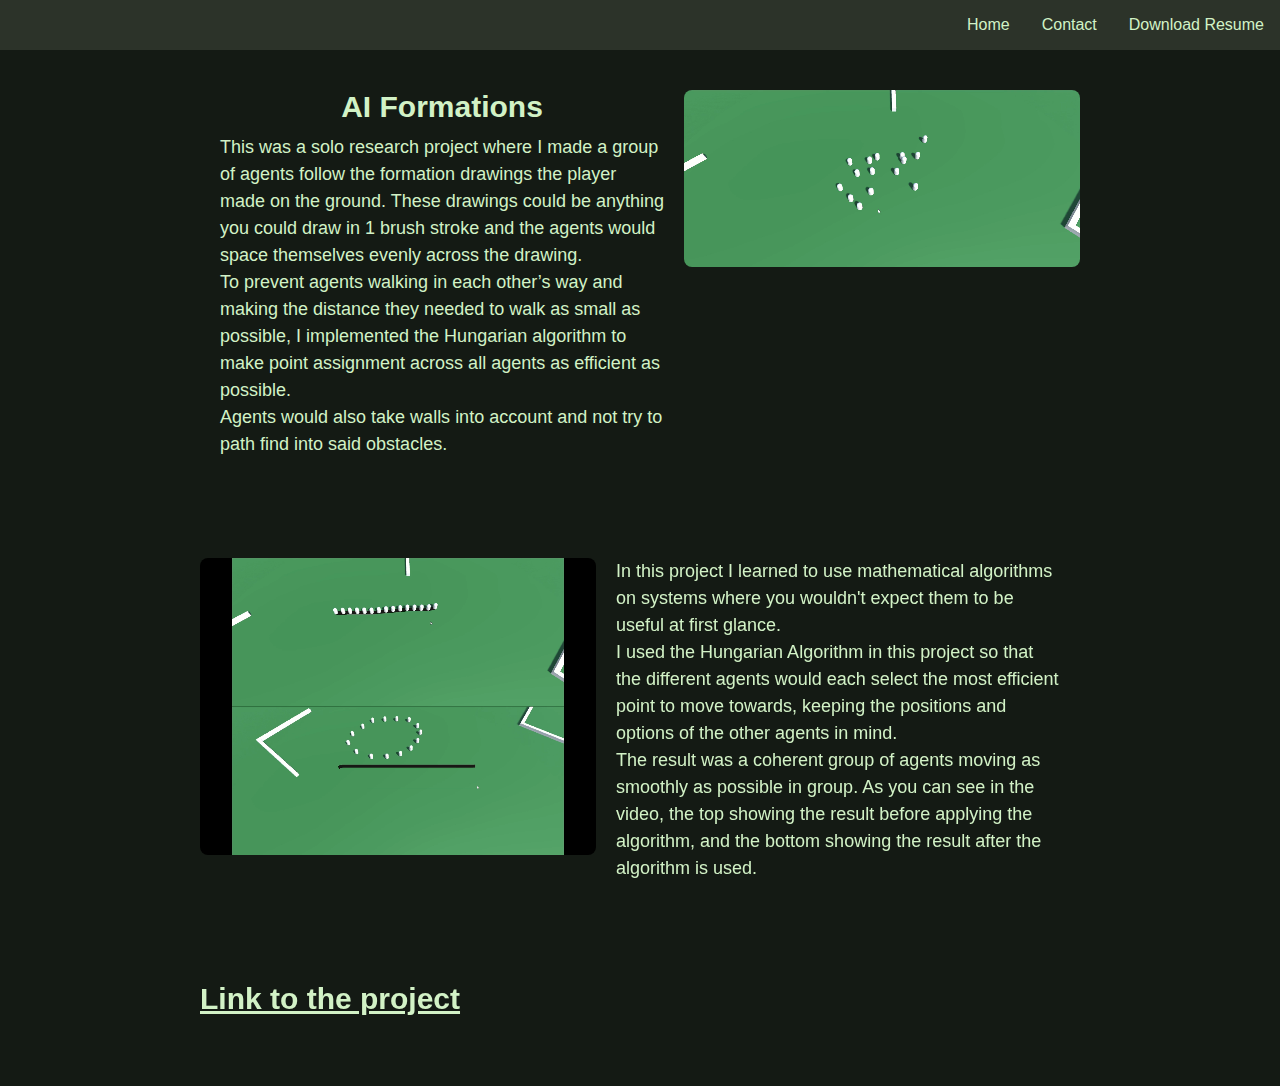
<file: AIFormations.html>
<html lang="en">
<head>
    <meta charset="utf-8">
    <meta name="viewport" content="width=device-width, initial-scale=1.0">
    <title>AIFormations</title>
    <link href="styles.css" rel="stylesheet" />
</head>
<body>
    <!-- Site navigation links-->
    <ul class="navigation">
        <li><a href="siebeboeckx.github.io">Home</a></li>
        <li><a href="/contact.html">Contact</a></li>
        <li><a href="Files/Siebe Boeckx Resume.docx" download="Siebe_Boeckx_Resume.docx">Download Resume</a></li>
    </ul>

    <!-- Plunder 'N Pints info -->
    <div class="video-text-flex-margin">
        <div class="subtitle">
            <h1 class="title">AI Formations</h1>
            <p class="text-content">
                This was a solo research project where I made a group of agents follow the formation drawings the player made on the ground.
                These drawings could be anything you could draw in 1 brush stroke and the agents would space themselves evenly across the drawing.<br>
                To prevent agents walking in each other’s way and making the distance they needed to walk as small as possible,
                I implemented the Hungarian algorithm to make point assignment across all agents as efficient as possible.<br>
                Agents would also take walls into account and not try to path find into said obstacles.
            </p>
        </div>
        <video class="video" autoplay muted loop playsinline>
            <source src="Videos/Research Project.mp4" type="video/mp4" alt="Demo">
        </video>
    </div>

    <div class="video-text-flex-margin">
        <video class="video" autoplay muted loop playsinline>
            <source src="Videos/Before-After.mp4" type="video/mp4" alt="Showcase">
        </video>
        <div class="subtitle">
            <p class="text-content">
                In this project I learned to use mathematical algorithms on systems where you wouldn't expect them to be useful at first glance.<br>
                I used the Hungarian Algorithm in this project so that the different agents would each select the most efficient point to move towards,
                keeping the positions and options of the other agents in mind.<br>
                The result was a coherent group of agents moving as smoothly as possible in group. As you can see in the video, the top showing the result
                before applying the algorithm, and the bottom showing the result after the algorithm is used.
            </p>
        </div>
    </div>

    <div class="image-text-flex-margin">
        <div class="subtitle">
            <p class="title">
                <a href="https://github.com/SiebeBoeckx/gpp-researchtopic-SiebeBoeckx">Link to the project</a>
            </p>
        </div>
    </div>
</body>
</html>
</file>
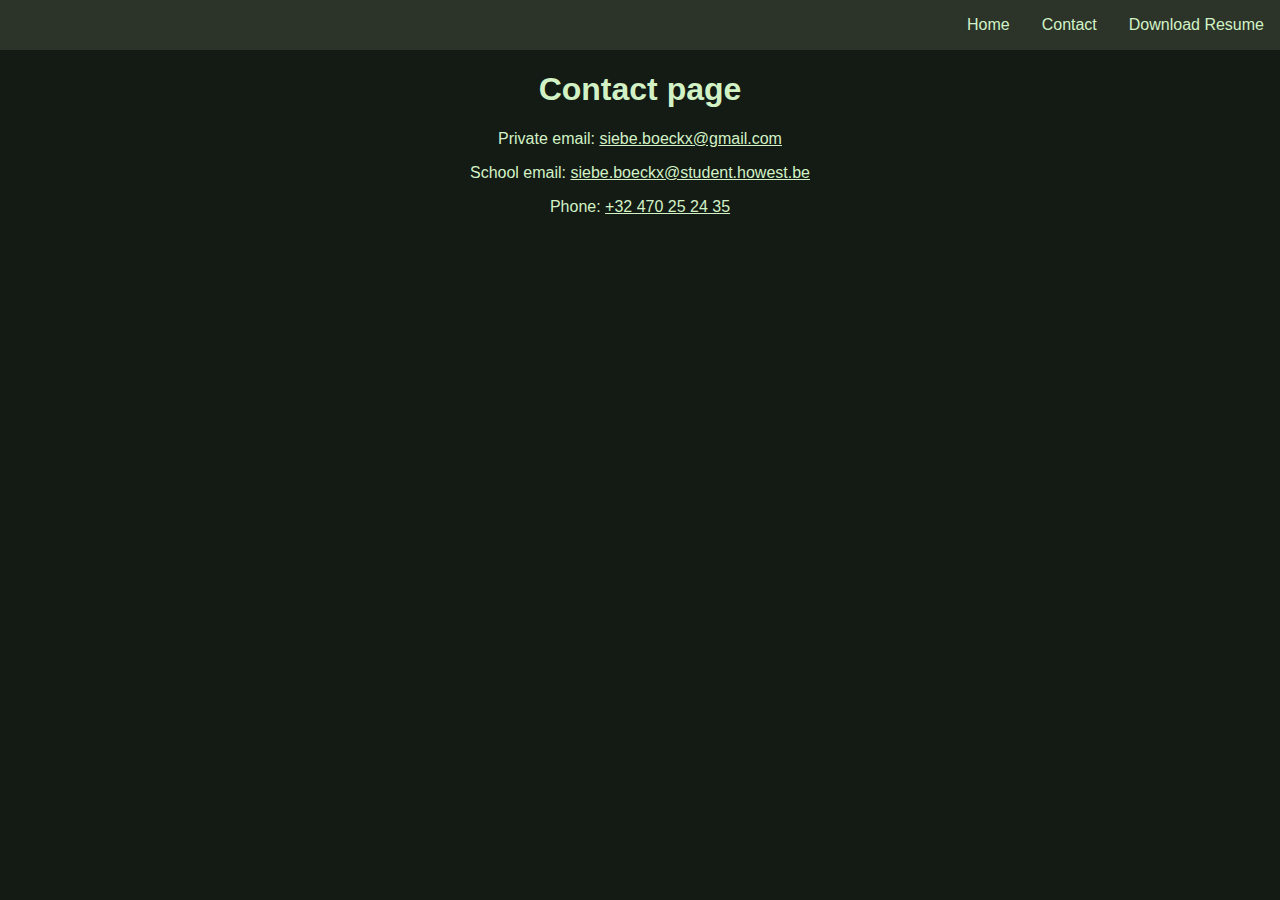
<file: contact.html>
<html lang="en">
<head>
    <meta charset="utf-8">
    <meta name="viewport" content="width=device-width, initial-scale=1.0">
    <title>Contact</title>
    <link href="styles.css" rel="stylesheet" />
</head>
<body>
    <!-- Site navigation links-->
    <ul class="navigation">
        <li><a href="siebeboeckx.github.io">Home</a></li>
        <li><a href="/contact.html">Contact</a></li>
        <li><a href="Files/Siebe Boeckx Resume.docx" download="Siebe_Boeckx_Resume.docx">Download Resume</a></li>
    </ul>

    <h1>Contact page</h1>
    <!-- Contact Information -->
    <div class="contact-info">
        <p>Private email: <a href="siebe.boeckx@gmail.com">siebe.boeckx@gmail.com</a></p>
        <p>School email: <a href="siebe.boeckx@student.howest.be">siebe.boeckx@student.howest.be</a></p>
        <p>Phone: <a href="tel:+32470252435">+32 470 25 24 35</a></p>
    </div>
</body>
</html>
</file>
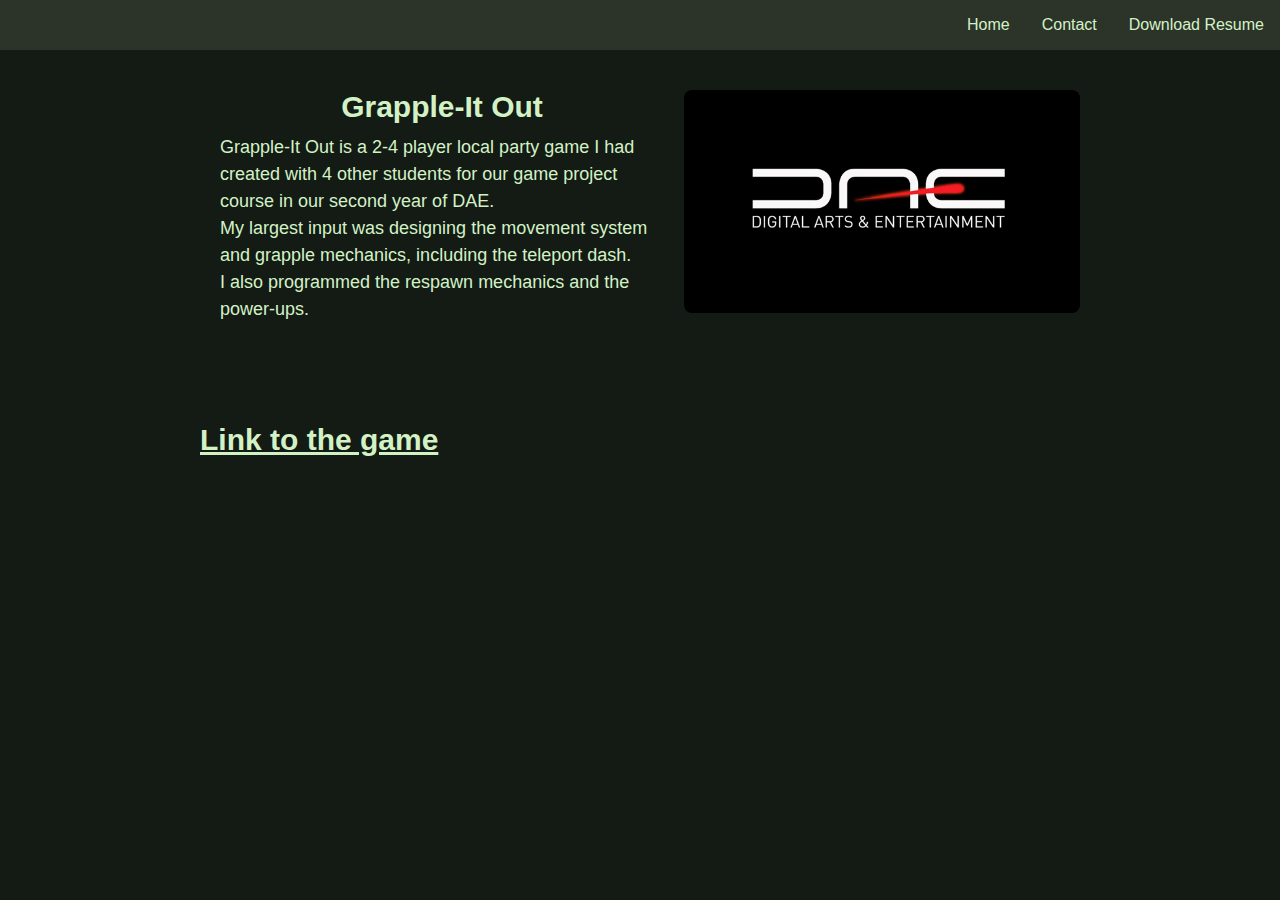
<file: GrappleItOut.html>
<html lang="en">
<head>
    <meta charset="utf-8">
    <meta name="viewport" content="width=device-width, initial-scale=1.0">
    <title>Grapple-It Out</title>
    <link href="styles.css" rel="stylesheet" />
</head>
<body>
    <!-- Site navigation links-->
    <ul class="navigation">
        <li><a href="siebeboeckx.github.io">Home</a></li>
        <li><a href="/contact.html">Contact</a></li>
        <li><a href="Files/Siebe Boeckx Resume.docx" download="Siebe_Boeckx_Resume.docx">Download Resume</a></li>
    </ul>

    <!-- Grapple-It Out info -->
    <div class="video-text-flex-margin">
        <div class="subtitle">
            <h1 class="title">Grapple-It Out</h1>
            <p class="text-content">
                Grapple-It Out is a 2-4 player local party game I had created with 4 other students for our game project course in our second year of DAE.<br>
                My largest input was designing the movement system and grapple mechanics, including the teleport dash.<br>
                I also programmed the respawn mechanics and the power-ups.<br>
            </p>
        </div>
        <video class="video" autoplay muted loop playsinline>
            <source src="Videos/Grapple-It Out.mp4" type="video/mp4" alt="Trailer">
        </video>
    </div>
    <div class="image-text-flex-margin">
        <div class="subtitle">
            <ol class="title" style="list-style-type: none; padding: 0;">
                <li><a href="https://ozikov.itch.io/grappleitout">Link to the game</a></li>
            </ol>
        </div>
    </div>
</body>
</html>
</file>
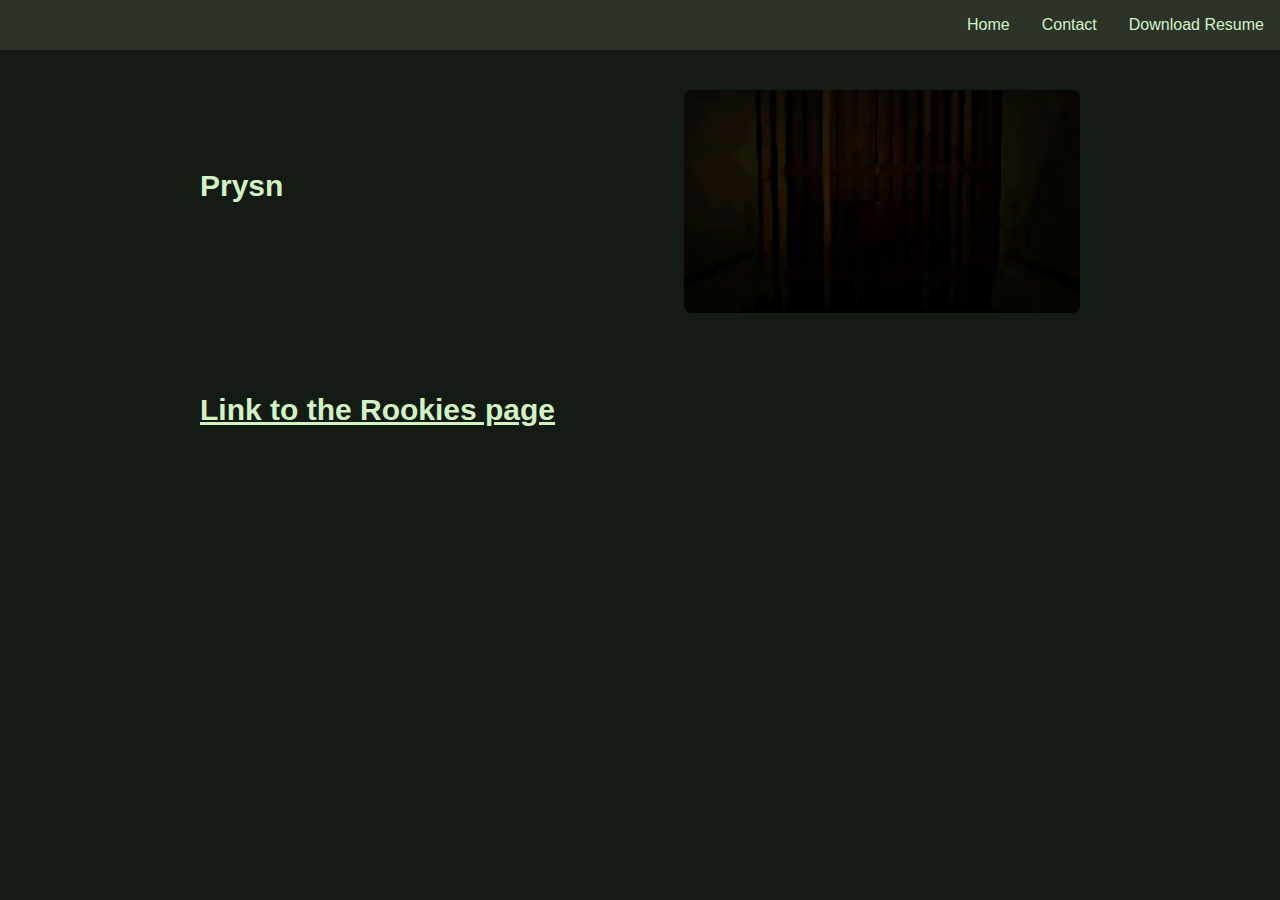
<file: Prysn.html>
<html lang="en">
<head>
    <meta charset="utf-8">
    <meta name="viewport" content="width=device-width, initial-scale=1.0">
    <title>Prysn</title>
    <link href="styles.css" rel="stylesheet" />
</head>
<body>
    <!-- Site navigation links-->
    <ul class="navigation">
        <li><a href="siebeboeckx.github.io">Home</a></li>
        <li><a href="/contact.html">Contact</a></li>
        <li><a href="Files/Siebe Boeckx Resume.docx" download="Siebe_Boeckx_Resume.docx">Download Resume</a></li>
    </ul>

    <!-- Prysn info -->
    <div class="video-text-flex-margin">
        <div class="subtitle">
            <h1 class="title">Prysn</h1>
            <p class="text-content">
                <!-- Text about Prysn-->
            </p>
        </div>
        <video class="video" autoplay muted loop playsinline>
            <source src="Videos/Prysn.mp4" type="video/mp4" alt="Trailer">
        </video>
    </div>
    <div class="image-text-flex-margin">
        <div class="subtitle">
            <ol class="title" style="list-style-type: none; padding: 0;">
                <li><a href="https://www.therookies.co/entries/39400">Link to the Rookies page</a></li>
            </ol>
        </div>
    </div>
</body>
</html>
</file>
<file: styles.css>
body {
    margin: 0;
    background: #141a14;
    text-align: center;
    color: #d2f2c6;
    font-family: 'Chakra Petch', sans-serif;
}

a {
    color: #d2f2c6;
    font-family: 'Chakra Petch', sans-serif;
}

/*#region Navigation*/

.navigation {
    display: flex;
    flex-flow: row wrap;
    justify-content: flex-end;
    list-style: none;
    margin: 0;
    background: #2c3329;
}

    .navigation a {
        text-decoration: none;
        display: block;
        padding: 1em;
        color: #d2f2c6;
    }

        .navigation a:hover {
            background: #394235;
        }

@media all and (max-width: 800px) {
    .navigation {
        justify-content: space-around;
    }
}

@media all and (max-width: 600px) {
    .navigation {
        flex-flow: column wrap;
        padding: 0;
    }

        .navigation a {
            text-align: center;
            padding: 10px;
            border-top: 1px solid rgba(210, 242, 198,0.3);
            border-bottom: 1px solid rgba(0, 0, 0, 0.1);
        }

        .navigation li:last-of-type a {
            border-bottom: none;
        }
}
/*#endregion */

/*#region Image and Text Flexbox */

.image-text-flex {
    display: flex;
    flex-flow: row nowrap;
    justify-content: space-between;
    align-items: center;
    /*padding: 40px;*/
    padding-right: 40px;
    padding-left: 40px;
    background-color: #141a14;
    flex-basis: auto;
}

    .image-text-flex img {
        flex: 1 1 auto;
        max-width: 45%; /* Limit to 45% of the container width */
        max-height: 300px; /* Limit the height for better balance */
        width: auto;
        height: auto;
        border-radius: 8px;
        align-self: flex-start;
        object-fit: contain;
        overflow: hidden;
    }

    .image-text-flex .subtitle {
        color: #d2f2c6;
        padding-bottom: 20px;
        align-self: center;
        /*flex-grow: 1;*/
        justify-content: center;
    }

        .image-text-flex .subtitle .title {
            font-size: 30px; /* Size of the title */
            font-weight: bold; /* Make the title bold */
            margin-bottom: 10px; /* Space between title and subtitle */
            margin-top: 0px;
            text-align: center;
        }

        .image-text-flex .subtitle .text-content {
            font-size: 18px; /* Size of the additional text */
            font-weight: normal;
            line-height: 1.5; /* Adjust line height for better readability */
            margin: 0;
            max-width: 500px;
            text-align: start;
            padding-right: 20px;
            padding-left: 20px;
        }

@media all and (max-width: 900px) {
    .image-text-flex {
        flex-direction: column; /* Stack the image and text on smaller screens */
        align-items: center; /* Center the content */
        padding-left: 20px; /* Adjust padding for smaller screens */
        padding-right: 20px;
    }

        .image-text-flex img {
            align-self: center; /* Center the image when stacked */
            margin-bottom: 20px; /* Add some space below the image */
        }

        .image-text-flex .text-content {
            text-align: center; /* Center text when stacked */
            padding-bottom: 0; /* Remove bottom padding on smaller screens */
        }

            .image-text-flex .text-content .subtitle {
                text-align: center; /* Center subtitle for smaller screens */
                padding-right: 0;
                padding-left: 0;
            }
}

/*#endregion */

/*#region Image and Text Flexbox margin */

.image-text-flex-margin {
    display: flex;
    flex-flow: row nowrap;
    justify-content: space-between;
    align-items: center;
    padding: 40px;
    padding-right: 200px;
    padding-left: 200px;
    background-color: #141a14;
    flex-basis: auto;
}

    .image-text-flex-margin img {
        flex: 1 1 auto;
        max-width: 45%;
        max-height: 300px;
        width: auto;
        height: auto;
        border-radius: 8px;
        align-self: flex-start;
        object-fit: contain;
        overflow: hidden;
    }

    .image-text-flex-margin .subtitle {
        color: #d2f2c6;
        padding-bottom: 20px;
        align-self: center;
        /*flex-grow: 1;*/
        justify-content: center;
    }

        .image-text-flex-margin .subtitle .title {
            font-size: 30px; /* Size of the title */
            font-weight: bold; /* Make the title bold */
            margin-bottom: 10px; /* Space between title and subtitle */
            margin-top: 0px;
            text-align: center;
        }

        .image-text-flex-margin .subtitle .text-content {
            font-size: 18px; /* Size of the additional text */
            font-weight: normal;
            line-height: 1.5; /* Adjust line height for better readability */
            margin: 0;
            max-width: 500px;
            text-align: start;
            padding-right: 20px;
            padding-left: 20px;
        }

@media all and (max-width: 900px) {
    .image-text-flex-margin {
        flex-direction: column; /* Stack the image and text on smaller screens */
        align-items: center; /* Center the content */
        padding-left: 20px; /* Adjust padding for smaller screens */
        padding-right: 20px;
    }

        .image-text-flex-margin img {
            align-self: center; /* Center the image when stacked */
            margin-bottom: 20px; /* Add some space below the image */
        }

        .image-text-flex-margin .text-content {
            text-align: center; /* Center text when stacked */
            padding-bottom: 0; /* Remove bottom padding on smaller screens */
        }

            .image-text-flex-margin .text-content .subtitle {
                text-align: center; /* Center subtitle for smaller screens */
                padding-right: 0;
                padding-left: 0;
            }
}

/*#endregion */

/*#region Video and Text Flexbox margin */

.video-text-flex-margin {
    display: flex;
    flex-flow: row nowrap;
    justify-content: space-between;
    align-items: center;
    padding: 40px;
    padding-right: 200px;
    padding-left: 200px;
    background-color: #141a14;
    flex-basis: auto;
}

    .video-text-flex-margin video {
        flex: 1 1 auto;
        max-width: 45%;
        max-height: 300px;
        width: auto;
        height: auto;
        border-radius: 8px;
        align-self: flex-start;
        object-fit: contain;
    }

    .video-text-flex-margin .subtitle {
        color: #d2f2c6;
        padding-bottom: 20px;
        align-self: center;
        /*flex-grow: 1;*/
        justify-content: center;
    }

        .video-text-flex-margin .subtitle .title {
            font-size: 30px; /* Size of the title */
            font-weight: bold; /* Make the title bold */
            margin-bottom: 10px; /* Space between title and subtitle */
            margin-top: 0px;
            text-align: center;
        }

        .video-text-flex-margin .subtitle .text-content {
            font-size: 18px; /* Size of the additional text */
            font-weight: normal;
            line-height: 1.5; /* Adjust line height for better readability */
            margin: 0;
            max-width: 500px;
            text-align: start;
            padding-right: 20px;
            padding-left: 20px;
        }

@media all and (max-width: 900px) {
    .video-text-flex-margin {
        flex-direction: column; /* Stack the image and text on smaller screens */
        align-items: center; /* Center the content */
        padding-left: 20px; /* Adjust padding for smaller screens */
        padding-right: 20px;
    }

        .video-text-flex-margin video {
            align-self: center; /* Center the image when stacked */
            margin-bottom: 20px; /* Add some space below the image */
        }

        .video-text-flex-margin .text-content {
            text-align: center; /* Center text when stacked */
            padding-bottom: 0; /* Remove bottom padding on smaller screens */
        }

            .video-text-flex-margin .text-content .subtitle {
                text-align: center; /* Center subtitle for smaller screens */
                padding-right: 0;
                padding-left: 0;
            }
}

/*#endregion */

/*#region Projects*/

.video-wrapper {
    width: calc(100% - 40px); /* Full width minus total padding (20px on each side) */
    display: flex;
    justify-content: center;
    padding: 20px;
    padding-top: 10px;
}

.video-container {
    display: flex;
    width: 100%;
    justify-content: space-between;
    gap: 10px; /* Space between video items */
}

.video-item {
    position: relative;
    flex: 1; /* Each video takes an equal share of the space */
    overflow: hidden;
    border-radius: 10px;
    box-shadow: 0 4px 8px rgba(0, 0, 0, 0.1);
    transition: flex 0.5s ease, transform 0.5s ease;
    height: 450px; /* Set a constant height for the videos */
    background-color: #202920;
    border: 2px solid #415441;
}

    .video-item:hover {
        flex: 4; /* When hovered, this item expands to take 3x the space */
    }

        .video-item:hover ~ .video-item {
            flex: 1; /* Non-hovered items shrink */
        }

.vid {
    width: 100%;
    height: 100%;
    display: block;
}

.overlay {
    position: absolute;
    top: 0;
    left: 0;
    width: 100%;
    height: 100%;
    display: flex;
    flex-direction: column;
    justify-content: flex-start;
    align-items: center;
    opacity: 1;
    transition: opacity 0.5s ease;
    /*background-color: #181f18; */
    z-index: 2;
}

.overlay-text-title {
    color: #d2f2c6;
    font-size: 24px;
    text-align: center;
    margin-bottom: 10px;
    margin-top: 45%;
    font-weight: bold;
    text-shadow:    -1px -1px 0 #000,
                    1px -1px 0 #000,
                    -1px 1px 0 #000,
                    1px 1px 0 #000;
}

    .overlay .subtitle {
        color: #d2f2c6;
        font-size: 16px;
        text-align: start;
        max-width: 300px;
        padding-right: 20px;
        padding-left: 20px;
        line-height: 1.2;
    }

    .video-item:hover .overlay {
        opacity: 0; /* Hide the overlay when the video is hovered */
}

.tags {
    display: flex;
    justify-content: center; /* Center the tags horizontally */
    align-items: end;
    flex-wrap: wrap; /* Allow tags to wrap if there are too many */
    margin-top: auto; 
    margin-bottom: 10px;
}

.tag {
    background: #141a14;
    color: #d2f2c6;
    border: 2px solid #d2f2c6;
    border-radius: 5px;
    padding: 5px 10px;
    margin: 0 5px;
    font-size: 14px;
    text-align: center;
} 

@media all and (max-width: 900px) {
    .video-container {
        flex-direction: column; /* Stack the videos on top of each other on smaller screens */
    }

    .video-item {
        width: 100%;
        flex: none; /* Reset flex behavior on smaller screens */
    }

        .video-item:hover {
            flex: none; /* No flex expansion on smaller screens */
        }

            .video-item:hover ~ .video-item {
                flex: none; /* Reset flex shrinking on smaller screens */
            }
}
/*#endregion */

/*#region Social links*/

.social-links {
    display: flex;
    flex-flow: row wrap;
    justify-content: flex-end;
    align-items: center;
    gap: 15px; /* Space between the icons */
    height: 30px; /* Set the height of the container */
    padding: 5px;
    padding-right: 40px;
}

.social-icon img {
    width: 25px; /* Adjust size of the icons */
    height: auto;
    transition: transform 0.3s ease, filter 0.3s ease;
    filter: invert(75%) sepia(50%) saturate(200%) hue-rotate(90deg);
}

    .social-icon img:hover {
        transform: scale(1.1); /* Slight zoom effect on hover */
        filter: invert(90%) sepia(80%) saturate(250%) hue-rotate(100deg); /* Change color on hover */
    }
/*#endregion */
</file>
